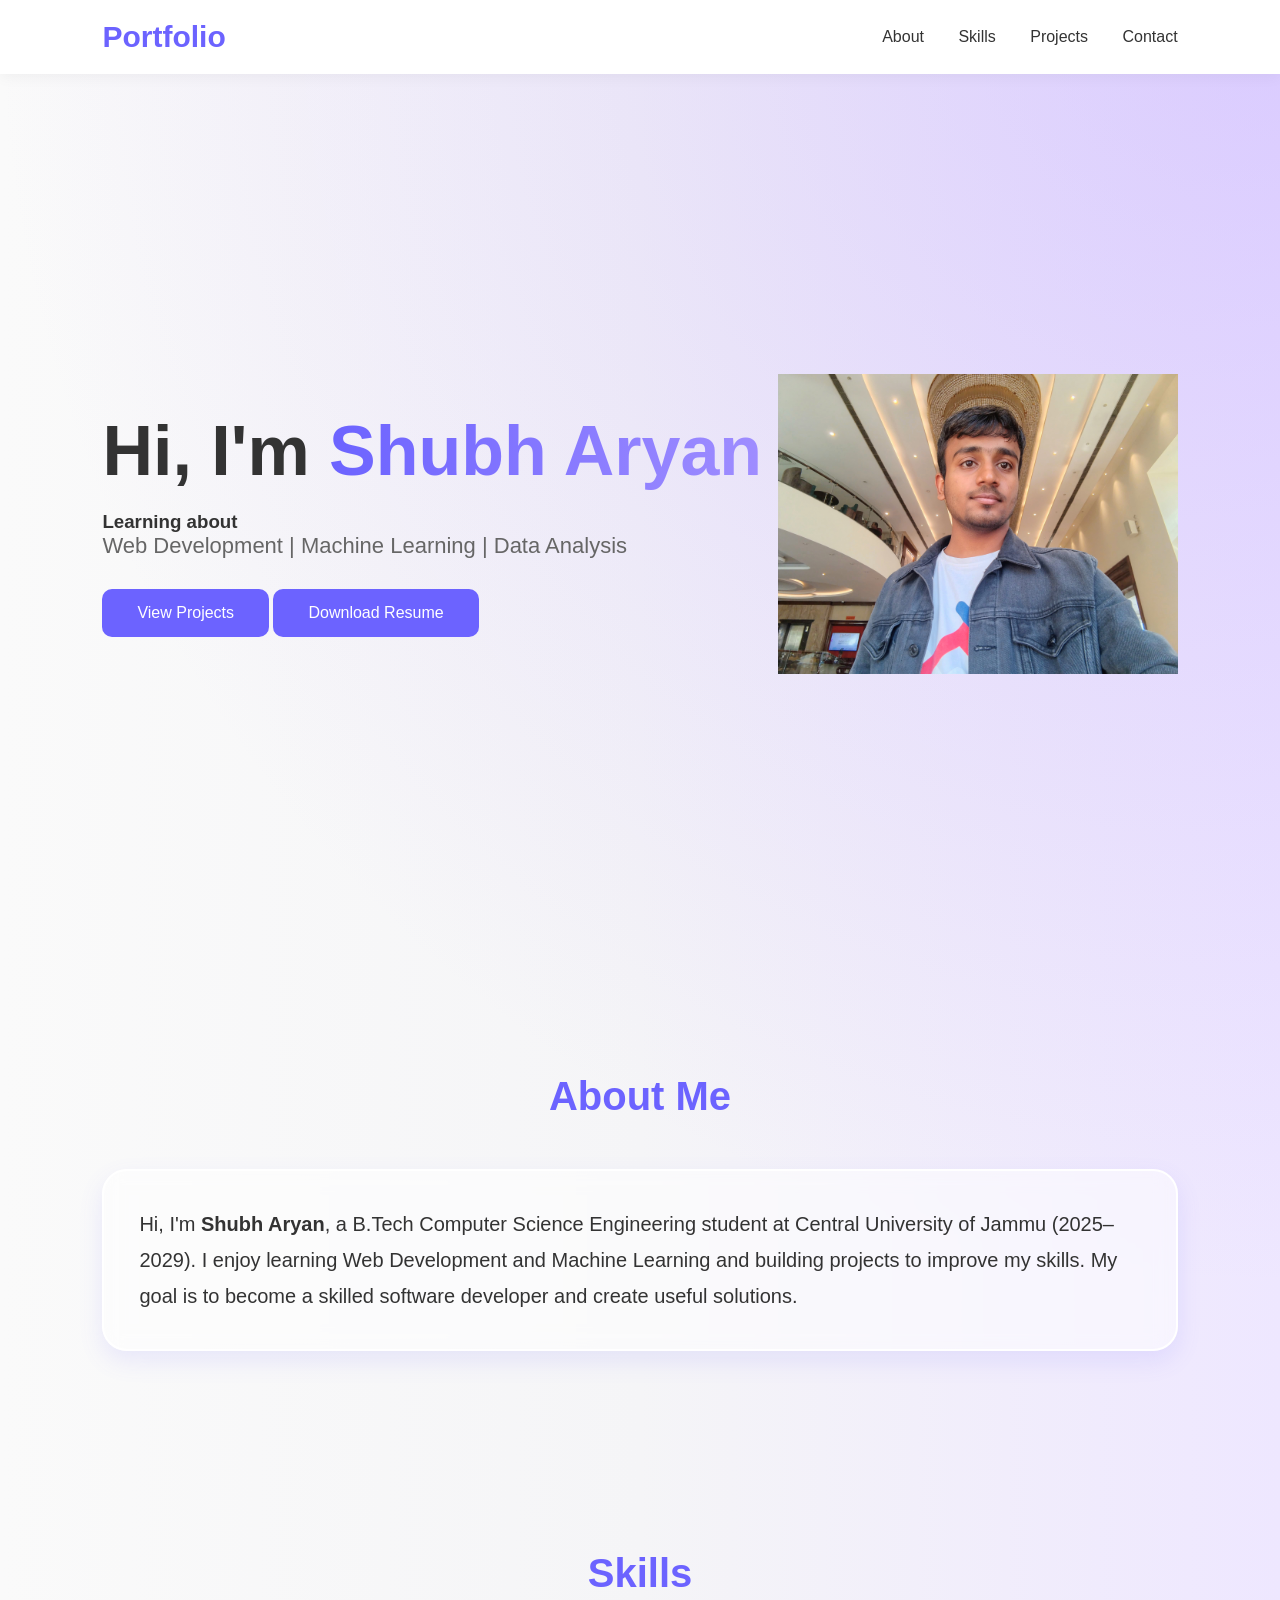
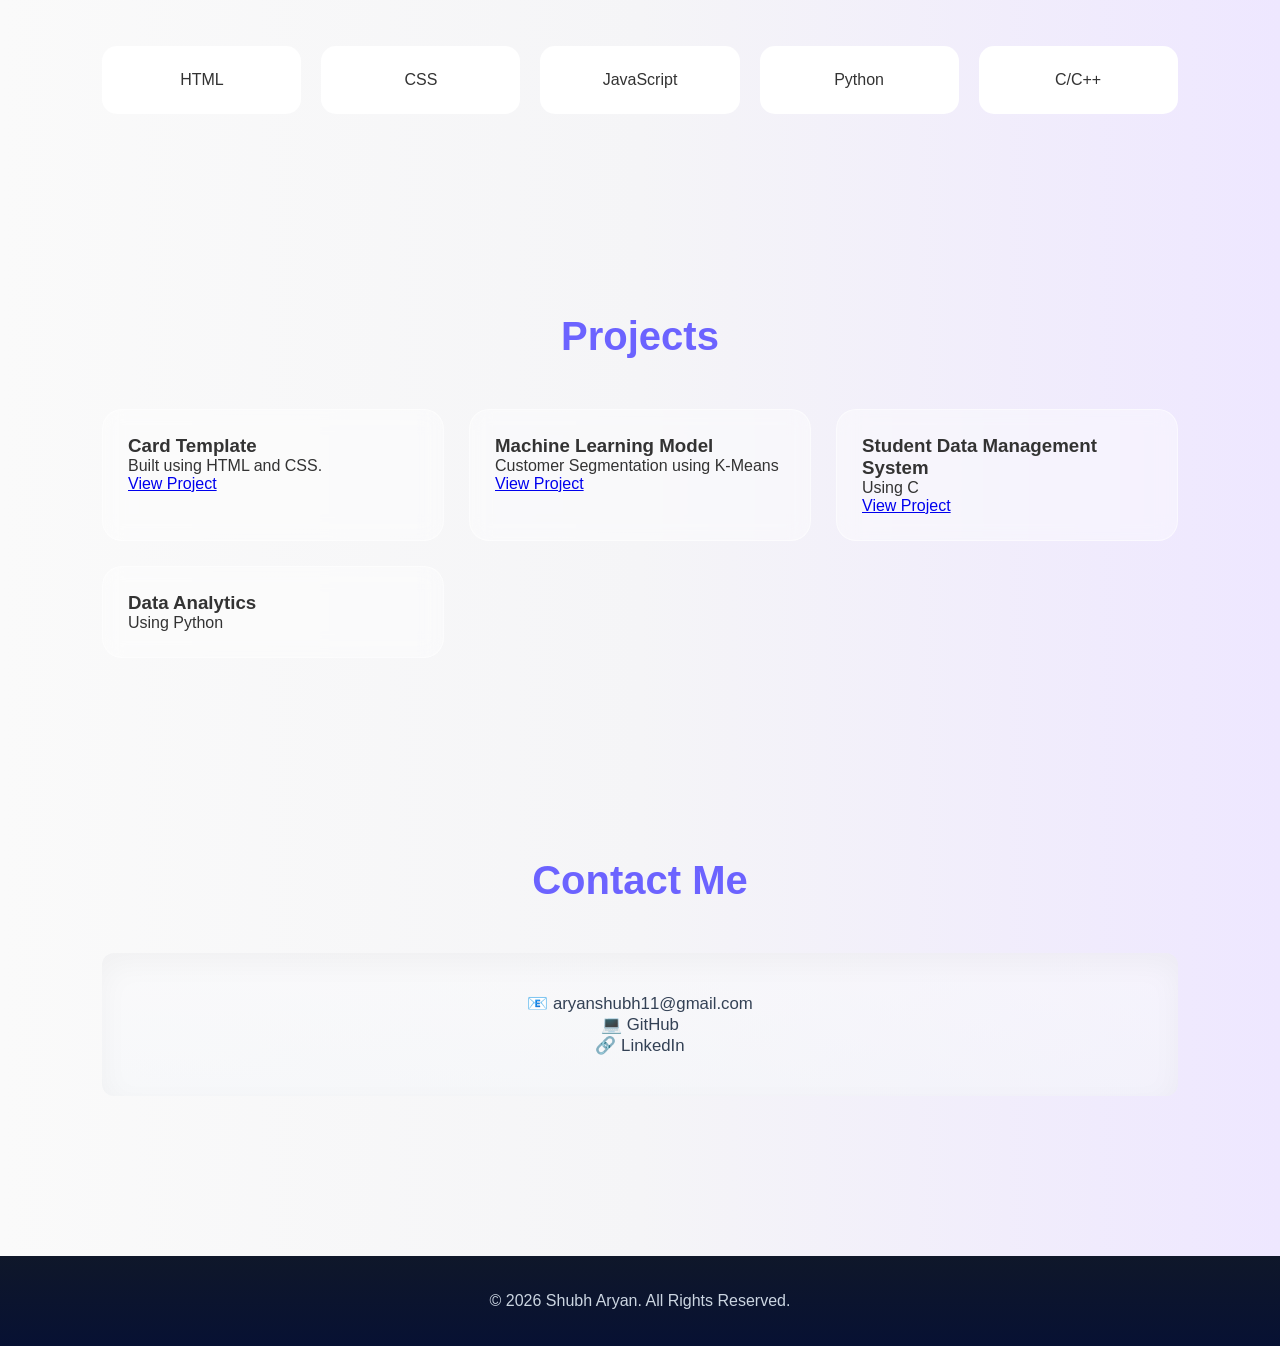
<file: index.html>
<!DOCTYPE html>
<html lang="en">
  <head>
    <meta charset="UTF-8">
    <meta name="viewport" content="width=device-width, initial-scale=1.0">
    <title>Shubh Aryan Portfolio</title>
    <link rel="stylesheet" href="style.css">
  </head>

<body>
  <header>
    <div class="logo">Portfolio</div>
    <nav>
      <a href="#about">About</a>
      <a href="#skills">Skills</a>
      <a href="#projects">Projects</a>
      <a href="#contact">Contact</a>
    </nav>
  </header>

<section class="hero">
  <div class="hero-text">
    <h1>Hi, I'm <span>Shubh Aryan</span></h1>
    <h3>Learning about</h3>
    <p>Web Development | Machine Learning | Data Analysis</p>
    <a href="#projects" class="btn">View Projects</a>
    <a href="resume.pdf" class="btn">Download Resume</a>
  </div>
  <img src="Shubh.jpg" alt="Profile" class="profile-img">
</section>

<section id="about">
  <h2>About Me</h2>
  <div class="about">
    <p>
      Hi, I'm <strong>Shubh Aryan</strong>, a B.Tech Computer Science Engineering student at Central University of Jammu (2025–2029).
      I enjoy learning Web Development and Machine Learning and building projects to improve my skills.
      My goal is to become a skilled software developer and create useful solutions.
    </p>
  </div>
</section>

<section id="skills">
  <h2>Skills</h2>
  <div class="skills-container">
    <div class="skill">HTML</div>
    <div class="skill">CSS</div>
    <div class="skill">JavaScript</div>
    <div class="skill">Python</div>
    <div class="skill">C/C++</div>
  </div>
</section>

<section id="projects">
  <h2>Projects</h2>
  <div class="project-container">
    <div class="project">
      <h3>Card Template</h3>
      <p>Built using HTML and CSS.</p>
      <a href="https://github.com/aryanshubh11/Card-Template" target="_blank">View Project</a>
    </div>
    <div class="project">
      <h3>Machine Learning Model</h3>
      <p>Customer Segmentation using K-Means</p>
      <a href="https://github.com/aryanshubh11/Customer-Segmentation" target="_blank">View Project</a>
    </div>
    <div class="project">
      <h3>Student Data Management System</h3>
      <p>Using C</p>
      <a href="https://github.com/aryanshubh11/Student-Data-Management-System" target="_blank">View Project</a>
    </div>
    <div class="project">
      <h3>Data Analytics</h3>
      <p>Using Python</p>
    </div>
  </div>
</section>

<section id="contact">
  <h2>Contact Me</h2>
  <div class="contact">
    <p><a href="mailto:aryanshubh11@gmail.com">📧 aryanshubh11@gmail.com</a></p>
    <p><a href="https://github.com/aryanshubh11" target="_blank">💻 GitHub</a></p>
    <p><a href="https://www.linkedin.com/in/shubharyan" target="_blank">🔗 LinkedIn</a></p>
  </div>
</section>
<footer>
  <p>© 2026 Shubh Aryan. All Rights Reserved.</p>
</footer>

</body>

</html>
</file>
<file: style.css>
/* ===== GLOBAL ===== */

*{
    margin:0;
    padding:0;
    box-sizing:border-box;
    font-family:'Poppins',sans-serif;
}

html{
    scroll-behavior:smooth;
}

body{
    background:
    radial-gradient(
        circle at top right,
        rgba(180,150,255,0.35),
        transparent 40%
    ),
    linear-gradient(
        90deg,
        #fafafa,
        #f5f5f7,
        #eee7ff
    );

    color:#333;
    overflow-x:hidden;
}

/* ===== NAVBAR ===== */

header{
    position:sticky;
    top:0;
    z-index:1000;

    display:flex;
    justify-content:space-between;
    align-items:center;

    padding:20px 8%;

    background:#fff;
    box-shadow:0 2px 15px rgba(0,0,0,.05);
}

.logo{
    font-size:30px;
    font-weight:700;
    color:#6c63ff;
}

nav a{
    text-decoration:none;
    color:#333;
    margin-left:30px;
    font-weight:500;
    position:relative;
}

nav a::after{
    content:'';
    position:absolute;
    left:0;
    bottom:-5px;
    width:0;
    height:2px;
    background:#6c63ff;
    transition:.4s;
}

nav a:hover::after{
    width:100%;
}

/* ===== HERO ===== */

.hero{
    min-height:100vh;
    display:flex;
    justify-content:space-between;
    align-items:center;
    padding:0 8%;
}

.hero-text{
    animation:slideLeft 1s ease;
}

.hero-text h1{
    font-size:70px;
    margin-bottom:20px;
}

.hero-text span{
    background:linear-gradient(
        90deg,
        #6c63ff,
        #9f8dff
    ); 
    background-clip:text;
    -webkit-text-fill-color:transparent;
}

.hero-text p{
    font-size:22px;
    color:#666;
    margin-bottom:30px;
}

/* ===== BUTTONS ===== */

.btn{
    display:inline-block;
    padding:15px 35px;
    border-radius:10px;

    text-decoration:none;
    color:#fff;

    background:#6c63ff;

    transition:.3s;
}

.btn:hover{
    transform:translateY(-5px);
    box-shadow:0 10px 25px rgba(108,99,255,.3);
}

/* ===== PROFILE IMAGE ===== */

.profile-img{
    width:400px;
    animation:float 4s ease-in-out infinite;
}

/* ===== SECTION ===== */

section{
    padding:100px 8%;
}

section h2{
    text-align:center;
    font-size:40px;
    color:#6c63ff;
    margin-bottom:50px;
}

/* ===== ABOUT ===== */

.about{
    max-width:1400px;

    margin:0 auto;

    padding:35px;

    border:2px solid #fff;
    border-radius:25px;

    background:rgba(255,255,255,0.5);

    backdrop-filter:blur(10px);

    box-shadow:
    0 10px 25px rgba(108,99,255,0.12);

    transition:0.4s;
}

.about:hover{

    transform:translateY(-5px);

    box-shadow:
    0 15px 35px rgba(108,99,255,0.20);

    border-color:rgba(108,99,255,0.20);
}

.about p{

    font-size:20px;

    line-height:1.8;

    color:#333;
}

/* ===== SKILLS ===== */

.skills-container{
    display:grid;

    grid-template-columns:
    repeat(auto-fit,minmax(180px,1fr));

    gap:20px;
}

.skill{
    background:#fff;

    padding:25px;

    border-radius:15px;

    text-align:center;

    transition:.4s;
}

.skill:hover{
    transform:translateY(-10px);
    box-shadow:0 15px 30px rgba(108,99,255,0.20);
}

/* ===== PROJECTS ===== */

.project-container{
    display:grid;

    grid-template-columns:
    repeat(auto-fit,minmax(280px,1fr));

    gap:25px;
}

.projects a{
    text-decoration: none;
}

.project{
    padding:25px;

    border-radius:20px;

    background:rgba(255,255,255,.4);

    backdrop-filter:blur(10px);

    border:1px solid rgba(255,255,255,.5);

    transition:.4s;
}

.project{
    transition:transform .45s cubic-bezier(.2,.9,.2,1), box-shadow .45s ease, filter .45s ease;
    will-change:transform, box-shadow;
}

.project:hover{
    transform:translateY(-12px) rotateZ(-0.5deg);
    filter:brightness(1.03) saturate(1.05);
    box-shadow: 0 35px 70px rgba(108,99,255,0.20);
}

/* ===== CONTACT ===== */

.contact{
    text-align:center;
    padding:40px 20px;
    background: linear-gradient(180deg, rgba(250,250,252,0.6), rgba(245,247,250,0.6));
    border-radius:12px;
    box-shadow: 0 10px 30px rgba(10,20,35,0.04) inset;
}

.contact a{
    margin:10px 0;
    color:#334155;
    font-size:1.05rem;
    text-decoration: none;
}

.contact .contact-btn{
    display:inline-block;
    margin-top:14px;
    padding:10px 20px;
    background:linear-gradient(90deg,#4f46e5,#06b6d4);
    color:#fff;
    border-radius:10px;
    box-shadow: 0 8px 20px rgba(79,70,229,0.18);
    text-decoration:none;
    transition:transform .25s ease, box-shadow .25s ease;
}

.contact .contact-btn:hover{transform:translateY(-4px);box-shadow:0 18px 40px rgba(79,70,229,0.16)}

/* ===== FOOTER ===== */

footer{
    text-align:center;
    padding:36px 18px;
    background:linear-gradient(180deg,#0f172a,#071133);
    color:#cbd5e1;
    margin-top:60px;
}

footer a{color:#93c5fd;text-decoration:none}
footer small{display:block;opacity:.75;margin-top:6px}

/* ===== ANIMATIONS ===== */

@keyframes slideLeft{
    from{opacity:0;transform:translateX(-100px);filter:blur(6px);} 
    to{opacity:1;transform:translateX(0);filter:blur(0);} 
}

@keyframes float{
    0%{transform:translateY(0)}
    50%{transform:translateY(-12px)}
    100%{transform:translateY(0)}
}

/* subtle entrance for sections */
.section-animate{opacity:0;transform:translateY(18px);transition:all .7s cubic-bezier(.2,.9,.2,1)}
.section-animate.visible{opacity:1;transform:translateY(0)}

/* ===== RESPONSIVE ===== */

@media(max-width:900px){

    .hero{
        flex-direction:column;
        justify-content:center;
        text-align:center;
        gap:40px;
    }

    .hero-text h1{
        font-size:50px;
    }

    .profile-img{
        width:280px;
    }

    nav{
        display:none;
    }

    .about-box{
        padding:25px;
    }

    .contact{padding:28px 16px}
    footer{padding:28px 12px}
}
</file>
